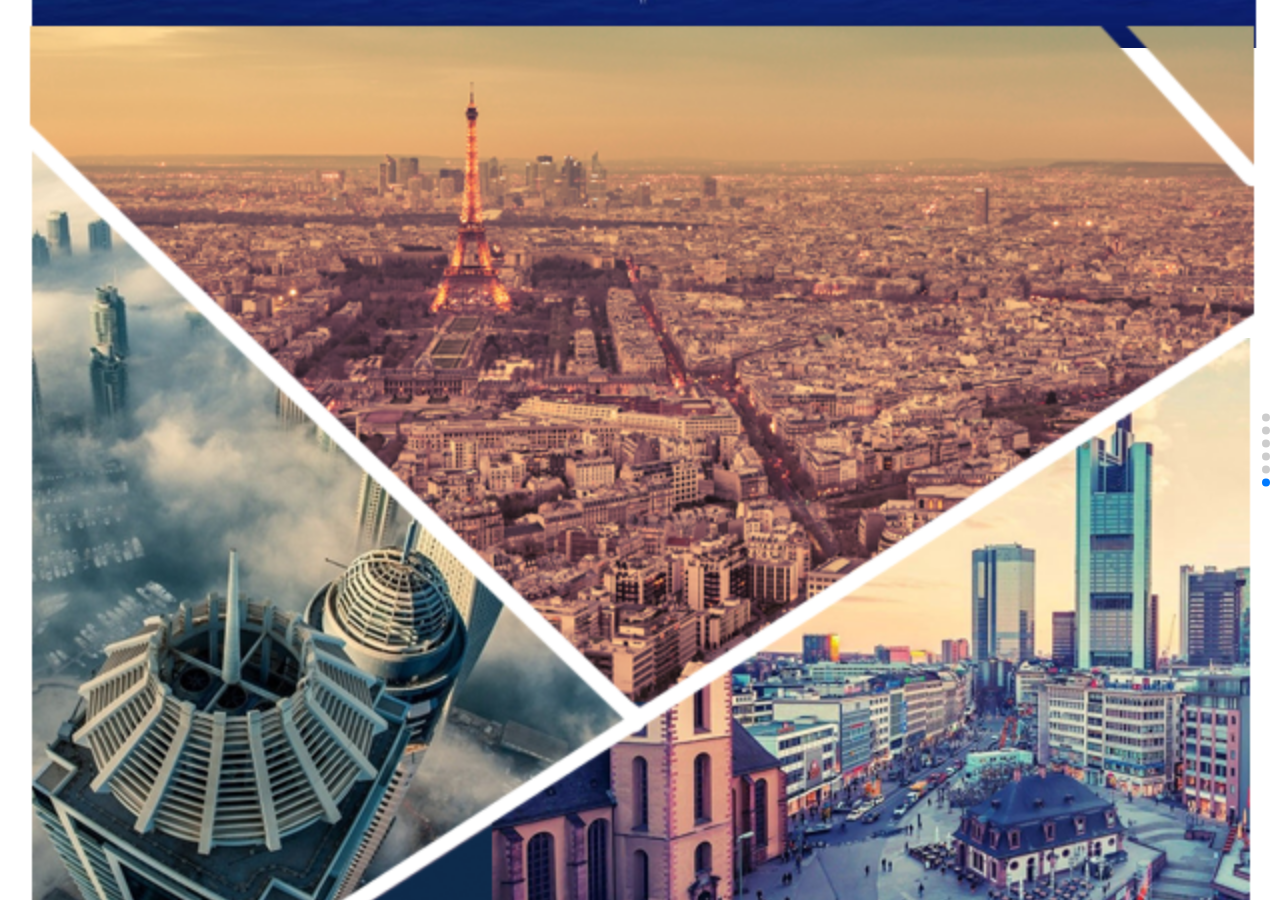
<file: index.html>
<!DOCTYPE html>
<html lang="en">
<head>
	<meta charset="UTF-8">
	<meta name="viewport" content="width=device-width, initial-scale=1.0, maximum-scale=1.0, user-scalable=0">
	<title>Document</title>
	<link rel="stylesheet" href="css/swiper-3.3.1.min.css">
	<link rel="stylesheet" href="css/animate.min.css">
	<script src="js/fontsize.js"></script>
	<style>

	body,ul,li{margin:0;padding: 0;}
	li{list-style: none;}
	a{text-decoration: none;}

	html{font-size: 50px;}
	html,body{position: relative;width: 100%;height: 100%;overflow: hidden;}

	
		
	.swiper-container{
		width: 100%;
		height: 100%;
		overflow: hidden;}
	.page1{
		background-color: #0d2b4c;
		position: relative;}
	.page1 .pm1{
		position: absolute;
		width: 6.4rem;
		height: 1.62rem;
		background: url(images/page-1.png) no-repeat;
		background-size: 100% 100%;
		left:0;
		top: 1.14rem;
	}
	.page1 .pm2{
		position: absolute;
		width: 6.4rem;
		height: 1.57rem;
		background: url(images/page1-m2.png) no-repeat;
		background-size: 100% 100%;
		left:0;
		top: 5rem;
	}
	.page2{position: relative;}
	.page2 .pm3{
		position: absolute;
		width: 6.4rem;
		height: 2.17rem;
		background: url(images/page2.png) no-repeat;
		background-size: 100% 100%;
		left:0;
		top: 0;}

	.page2 .pm4{
		position: absolute;
		width: 6.4rem;
		height: 3.4rem;
		background: url(images/pag5_03.png) no-repeat;
		background-size: 100% 100%;
		left:0;
		top: 2.17rem;}
	.page2 .pm5{
		position: absolute;
		width: 6.4rem;
		height: 1.27rem;
		background: url(images/page6.png) no-repeat;
		background-size: 100% 100%;
		left:0;
		top: 5.87rem;}
	.page3{
		
		position: relative;
		background-color: #0d2b4c;
	}
	.page3 .pm6{
		position: absolute;
		width: 6.4rem;
		height: 6.87rem;
		background: url(images/page7_01.png) no-repeat;
		background-size: 100% 100%;
		left:0;
		top: 0;}


	.page3 .pm7{
		position: absolute;
		width: 6.4rem;
		height: 1.22rem;
		background: url(images/page8_03.png) no-repeat;
		background-size: 100% 100%;
		left:0;
		top: 6.87rem;}

	.page3 .pm7{
		position: absolute;
		width: 6.4rem;
		height: 1.22rem;
		background: url(images/page8_03.png) no-repeat;
		background-size: 100% 100%;
		left:0;
		top: 6.87rem;}
	.page4{position: relative;}

	.page4 .pm8{
			position: absolute;
			width: 1.99rem;
			height: 4.66rem;
			background: url(images/page4-m1_03.png) no-repeat;
			background-size: 100% 100%;
			left:0.16rem;
			top: 0.15rem;
		}

	.page4 .pm9{
			position: absolute;
			width: 1.99rem;
			height: 4.66rem;
			background: url(images/page4_05.png) no-repeat;
			background-size: 100% 100%;
			left:2.21rem;
			top: 0.15rem;}

	.page4 .pm10{
		position: absolute;
		width: 1.99rem;
		height: 4.66rem;
		background: url(images/page4_07.png) no-repeat;
		background-size: 100% 100%;
		left:4.26rem;
		top: 0.15rem;}

	.page4 .pm11{
		position: absolute;
		width: 6.4rem;
		height: 0.95rem;
		background: url(images/page4_26.png) no-repeat;
		background-size: 100% 100%;
		left:0;
		top: 5.3rem;}

	.page4 .pm12{
		position: absolute;
		width: 6.4rem;
		height: 0.62rem;
		background: url(images/page4_27.png) no-repeat;
		background-size: 100% 100%;
		left:0;
		top: 6.35rem;}

	.page5 .pm13{
		position: absolute;
		width: 6.4rem;
		height: 4.74rem;
		background: url(images/page5_01.png) no-repeat;
		background-size: 100% 100%;
		left:0;
		top: 0rem;}


	.page5 .pm14{
		position: absolute;
		width: 6.4rem;
		height: 2.43rem;
		background: url(images/page5_02.png) no-repeat;
		background-size: 100% 100%;
		left:0;
		top: 4.74rem;}

	.page6 .pm15{
		position: absolute;
		width: 3.13rem;
		height: 4.81rem;
		background: url(images/page6_01.png) no-repeat;
		background-size: 100% 100%;
		left:0;
		top: 0;}

	.page6 .pm16{
		position: absolute;
		width: 6.4rem;
		height: 3.55rem;
		background: url(images/page6_02_01.png) no-repeat;
		background-size: 100% 100%;
		left:0rem;
		top: 0rem;}

	.page6 .pm17{
		position: absolute;
		width: 4.88rem;
		height: 3.02rem;
		background: url(images/page6_03.png) no-repeat;
		background-size: 100% 100%;
		right:0rem;
		top: 1.69rem;}

	.page6 .pm18{
		position: absolute;
		width: 6.4rem;
		height: 2.36rem;
		background: url(images/page6_05.png) no-repeat;
		background-size: 100% 100%;
		left:0rem;
		top: 4.71rem;}






	




	</style>

</head>
<body>
<div class="swiper-container">
	<div class="swiper-wrapper">
        <div class="swiper-slide page1">

	        <div class="pm1"></div>
	        <div class="pm2"></div>
	       

    	</div>
        <div class="swiper-slide page2">
        	<div class="pm3"></div>
        	<div class="pm4"></div>
        	<div class="pm5"></div>

        </div>
        <div class="swiper-slide page3">
        	<div class="pm6 ani" swiper-animate-effect="fadeInUp" swiper-animate-duration="0.5s" swiper-animate-delay="0.3s"></div>
        	<div class="pm7"></div>

        </div>
         <div class="swiper-slide page4">
        	<div class="pm8"></div>
        	<div class="pm9"></div>
        	<div class="pm10"></div>
        	<div class="pm11"></div>
        	<div class="pm12"></div>

        </div>
         <div class="swiper-slide page5">
        	<div class="pm13"></div>
        	<div class="pm14"></div>

        </div>
         <div class="swiper-slide page6">
        	<div class="pm15"></div>
        	<div class="pm16"></div>
        	<div class="pm17"></div>
        	<div class="pm18"></div>

        </div>
    </div>
    <!-- 如果需要分页器 -->
    <div class="swiper-pagination"></div>
    

</div>




<script type="text/javascript" src="js/zepto.min.js"></script>
<script type="text/javascript" src="js/swiper-3.3.1.jquery.min.js"></script>
<script type="text/javascript" src="js/touch-0.2.14.min.js"></script>
<script type="text/javascript" src="js/swiper.animate1.0.2.min.js"></script>

<script>

	$(document).ready(function(){
		var mySwiper = new Swiper ('.swiper-container', {
		    direction: 'vertical',
		    initialSlide :5,
		   
		    
		    // 如果需要分页器
		    pagination: '.swiper-pagination',

		    onInit: function(swiper){ //Swiper2.x的初始化是onFirstInit
			    swiperAnimateCache(swiper); //隐藏动画元素 
			    swiperAnimate(swiper); //初始化完成开始动画
			  }, 
		  onSlideChangeEnd: function(swiper){ 
			    swiperAnimate(swiper); //每个slide切换结束时也运行当前slide动画
			  } 
				    

	  })  

	});        
  </script>




</script>
</body>
</html>
</file>
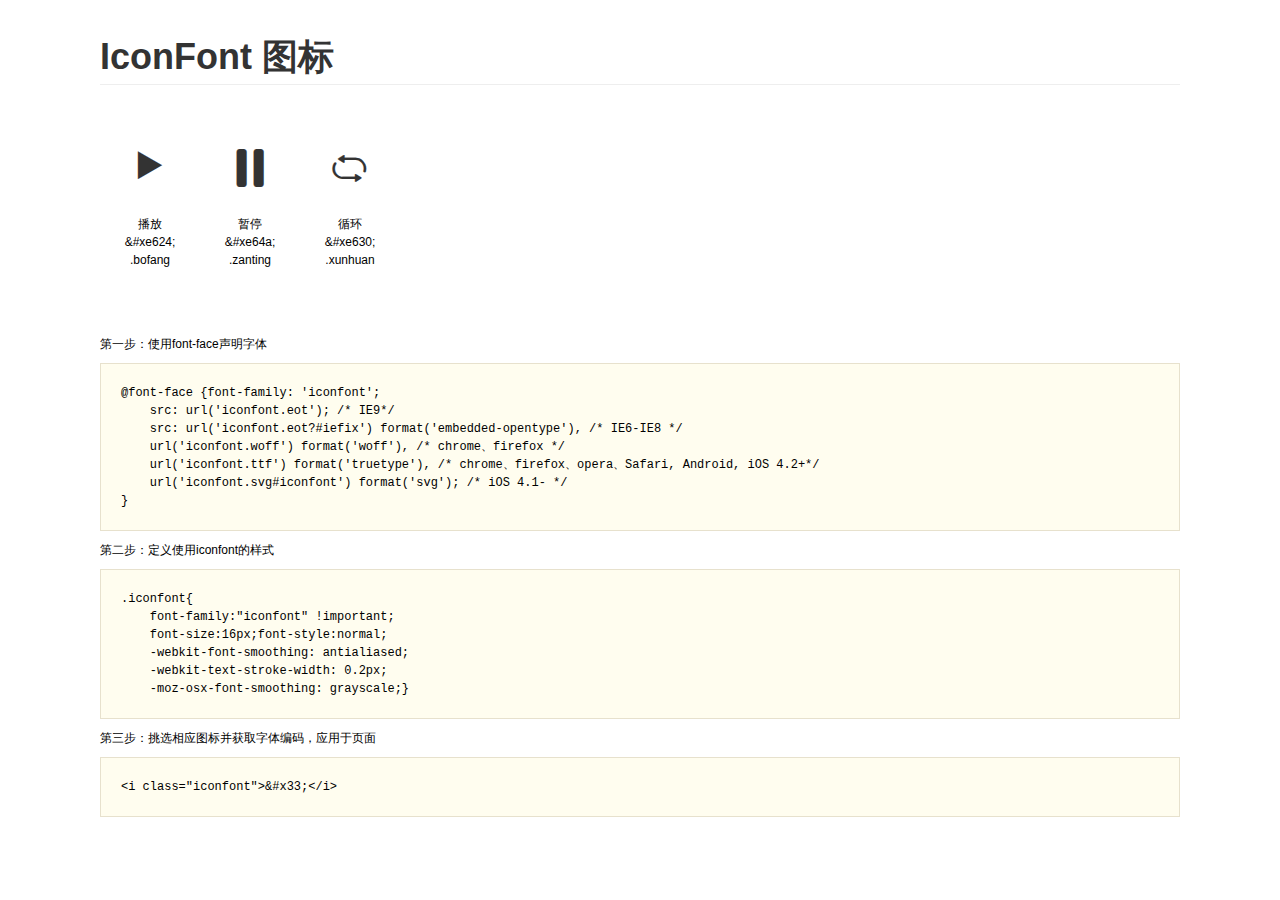
<file: font/demo.html>
<!DOCTYPE html>
<html>
<head>
    <meta charset="utf-8"/>
    <title>IconFont</title>
    <link rel="stylesheet" href="demo.css">
    <link rel="stylesheet" href="iconfont.css">
</head>
<body>
    <div class="main">
        <h1>IconFont 图标</h1>
        <ul class="icon_lists clear">
            
                <li>
                <i class="icon iconfont">&#xe624;</i>
                    <div class="name">播放</div>
                    <div class="code">&amp;#xe624;</div>
                    <div class="fontclass">.bofang</div>
                </li>
            
                <li>
                <i class="icon iconfont">&#xe64a;</i>
                    <div class="name">暂停</div>
                    <div class="code">&amp;#xe64a;</div>
                    <div class="fontclass">.zanting</div>
                </li>
            
                <li>
                <i class="icon iconfont">&#xe630;</i>
                    <div class="name">循环</div>
                    <div class="code">&amp;#xe630;</div>
                    <div class="fontclass">.xunhuan</div>
                </li>
            
        </ul>


        <div class="helps">
            第一步：使用font-face声明字体
            <pre>
@font-face {font-family: 'iconfont';
    src: url('iconfont.eot'); /* IE9*/
    src: url('iconfont.eot?#iefix') format('embedded-opentype'), /* IE6-IE8 */
    url('iconfont.woff') format('woff'), /* chrome、firefox */
    url('iconfont.ttf') format('truetype'), /* chrome、firefox、opera、Safari, Android, iOS 4.2+*/
    url('iconfont.svg#iconfont') format('svg'); /* iOS 4.1- */
}
</pre>
第二步：定义使用iconfont的样式
            <pre>
.iconfont{
    font-family:"iconfont" !important;
    font-size:16px;font-style:normal;
    -webkit-font-smoothing: antialiased;
    -webkit-text-stroke-width: 0.2px;
    -moz-osx-font-smoothing: grayscale;}
</pre>
第三步：挑选相应图标并获取字体编码，应用于页面
<pre>
&lt;i class="iconfont"&gt;&amp;#x33;&lt;/i&gt;
</pre>
        </div>

    </div>
</body>
</html>
</file>
<file: font/iconfont.css>
@font-face {font-family: "iconfont";
  src: url('iconfont.eot?t=1471139715'); /* IE9*/
  src: url('iconfont.eot?t=1471139715#iefix') format('embedded-opentype'), /* IE6-IE8 */
  url('iconfont.woff?t=1471139715') format('woff'), /* chrome, firefox */
  url('iconfont.ttf?t=1471139715') format('truetype'), /* chrome, firefox, opera, Safari, Android, iOS 4.2+*/
  url('iconfont.svg?t=1471139715#iconfont') format('svg'); /* iOS 4.1- */
}

.iconfont {
  font-family:"iconfont" !important;
  font-size:16px;
  font-style:normal;
  -webkit-font-smoothing: antialiased;
  -webkit-text-stroke-width: 0.2px;
  -moz-osx-font-smoothing: grayscale;
}
.icon-bofang:before { content: "\e624"; }
.icon-zanting:before { content: "\e64a"; }
.icon-xunhuan:before { content: "\e630"; }
</file>
<file: font/demo.css>
*{margin: 0;padding: 0;list-style: none;}
/*
KISSY CSS Reset
理念：1. reset 的目的不是清除浏览器的默认样式，这仅是部分工作。清除和重置是紧密不可分的。
2. reset 的目的不是让默认样式在所有浏览器下一致，而是减少默认样式有可能带来的问题。
3. reset 期望提供一套普适通用的基础样式。但没有银弹，推荐根据具体需求，裁剪和修改后再使用。
特色：1. 适应中文；2. 基于最新主流浏览器。
维护：玉伯<lifesinger@gmail.com>, 正淳<ragecarrier@gmail.com>
 */

/** 清除内外边距 **/
body, h1, h2, h3, h4, h5, h6, hr, p, blockquote, /* structural elements 结构元素 */
dl, dt, dd, ul, ol, li, /* list elements 列表元素 */
pre, /* text formatting elements 文本格式元素 */
form, fieldset, legend, button, input, textarea, /* form elements 表单元素 */
th, td /* table elements 表格元素 */ {
  margin: 0;
  padding: 0;
}

/** 设置默认字体 **/
body,
button, input, select, textarea /* for ie */ {
  font: 12px/1.5 tahoma, arial, \5b8b\4f53, sans-serif;
}
h1, h2, h3, h4, h5, h6 { font-size: 100%; }
address, cite, dfn, em, var { font-style: normal; } /* 将斜体扶正 */
code, kbd, pre, samp { font-family: courier new, courier, monospace; } /* 统一等宽字体 */
small { font-size: 12px; } /* 小于 12px 的中文很难阅读，让 small 正常化 */

/** 重置列表元素 **/
ul, ol { list-style: none; }

/** 重置文本格式元素 **/
a { text-decoration: none; }
a:hover { text-decoration: underline; }


/** 重置表单元素 **/
legend { color: #000; } /* for ie6 */
fieldset, img { border: 0; } /* img 搭车：让链接里的 img 无边框 */
button, input, select, textarea { font-size: 100%; } /* 使得表单元素在 ie 下能继承字体大小 */
/* 注：optgroup 无法扶正 */

/** 重置表格元素 **/
table { border-collapse: collapse; border-spacing: 0; }

/* 清除浮动 */
.ks-clear:after, .clear:after {
  content: '\20';
  display: block;
  height: 0;
  clear: both;
}
.ks-clear, .clear {
  *zoom: 1;
}

.main {padding: 30px 100px;}
.main h1{font-size:36px; color:#333; text-align:left;margin-bottom:30px; border-bottom: 1px solid #eee;}

.helps{margin-top:40px;}
.helps pre{
  padding:20px;
  margin:10px 0;
  border:solid 1px #e7e1cd;
  background-color: #fffdef;
  overflow: auto;
}

.icon_lists li{
  float:left;
  width: 100px;
  height:180px;
  text-align: center;
}
.icon_lists .icon{
  font-size: 42px;
  line-height: 100px;
  margin: 10px 0;
  color:#333;
  -webkit-transition: font-size 0.25s ease-out 0s;
  -moz-transition: font-size 0.25s ease-out 0s;
  transition: font-size 0.25s ease-out 0s;

}
.icon_lists .icon:hover{
  font-size: 100px;
}
</file>
